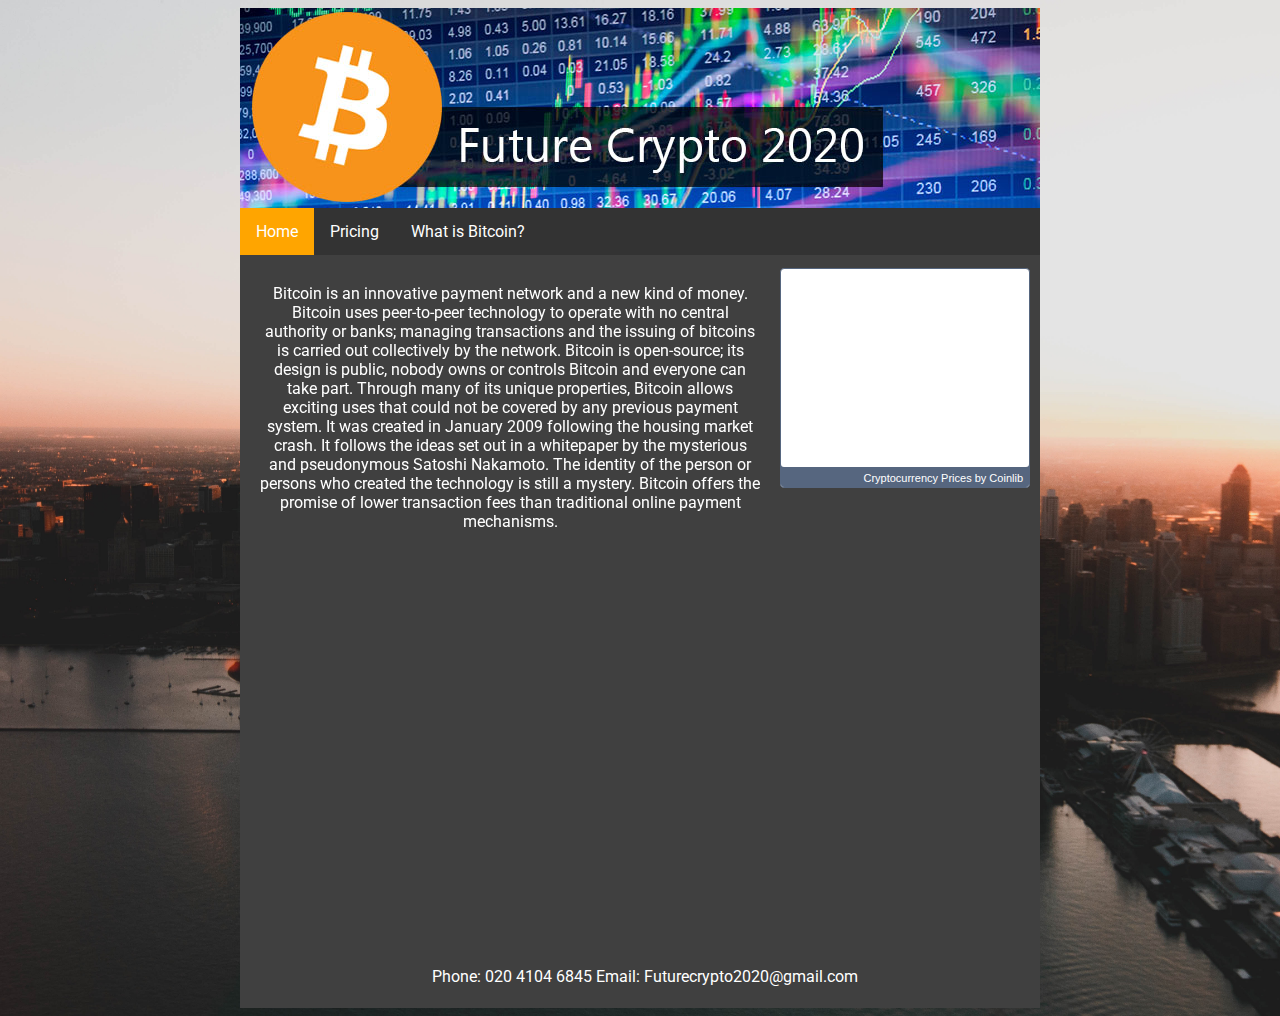
<file: index.html>
<!DOCTYPE html>
<html>
<head>
<!-- Title, Favicon and Stylesheet link -->
<title> Future Crypto 2020 - Home </title>
<link href="favicon.ico" rel="icon" type="image/x-icon" />
<link rel="stylesheet" href="style.css">
<link href="https://fonts.googleapis.com/css2?family=Roboto&display=swap" rel="stylesheet">
</head>
<body>
	<div id="main">
		<div id="banner">
		<img src="images/logo.jpg" alt="Future Crypto 2020 Logo">
		<!-- End of Banner Div -->
		</div>
		<div id="nav">
		<!-- Navigation List -->
		<ul>
			<li><a class="active" href="index.html">Home</a></li>
			<li><a href="pricing.html">Pricing</a></li>
			<li><a href="whatisbitcoin.html">What is Bitcoin?</a></li>
		</ul>
		</div>
		<!-- Start of content -->
		<div id="content">
		<!-- Bitcoin Live Price -->
		<div id="bitcoinwidget" style="float: right; width: 250px; height:220px; background-color: #FFFFFF; overflow:hidden; box-sizing: border-box; border: 1px solid #56667F; border-radius: 4px; text-align: right; line-height:14px; block-size:220px; font-size: 12px; font-feature-settings: normal; text-size-adjust: 100%; box-shadow: inset 0 -20px 0 0 #56667F;padding:1px;padding: 0px; margin: 0px;"><div style="height:200px; padding:0px; margin:0px; width: 100%;"><iframe src="https://widget.coinlib.io/widget?type=single_v2&theme=light&coin_id=859&pref_coin_id=3373" width="250" height="196px" scrolling="auto" marginwidth="0" marginheight="0" frameborder="0" border="0" style="border:0;margin:0;padding:0;line-height:14px;"></iframe></div><div style="color: #FFFFFF; line-height: 14px; font-weight: 400; font-size: 11px; box-sizing: border-box; padding: 2px 6px; width: 100%; font-family: Verdana, Tahoma, Arial, sans-serif;"><a href="https://coinlib.io" target="_blank" style="font-weight: 500; color: #FFFFFF; text-decoration:none; font-size:11px">Cryptocurrency Prices</a>&nbsp;by Coinlib</div></div>
			<div id="text">
			<p> Bitcoin is an innovative payment network and a new kind of money.
			Bitcoin uses peer-to-peer technology to operate with no central authority or banks; managing transactions and the issuing of bitcoins is carried out collectively by the network. 
			Bitcoin is open-source; its design is public, nobody owns or controls Bitcoin and everyone can take part. 
			Through many of its unique properties, Bitcoin allows exciting uses that could not be covered by any previous payment system. 
			It was created in January 2009 following the housing market crash. It follows the ideas set out in a whitepaper by the mysterious and pseudonymous Satoshi Nakamoto. 
			The identity of the person or persons who created the technology is still a mystery. 
			Bitcoin offers the promise of lower transaction fees than traditional online payment mechanisms.
			</p>
			</div>
		<!-- Youtube Video -->
		<iframe width="760" height="400" src="https://www.youtube-nocookie.com/embed/Cw29h7LhEuE" frameborder="0" allow="accelerometer; autoplay; encrypted-media; gyroscope; picture-in-picture" allowfullscreen></iframe>
		<div id="footer">
		<p> Phone: 020 4104 6845 Email: Futurecrypto2020@gmail.com <p>
		<!-- End of Footer Div -->
		</div>
		<!-- End of Content Div -->
		</div>
		<!-- End of Navigation Div -->
		</div>
	<!-- End of Main Div -->
	</div>
</body>
</html>
</file>
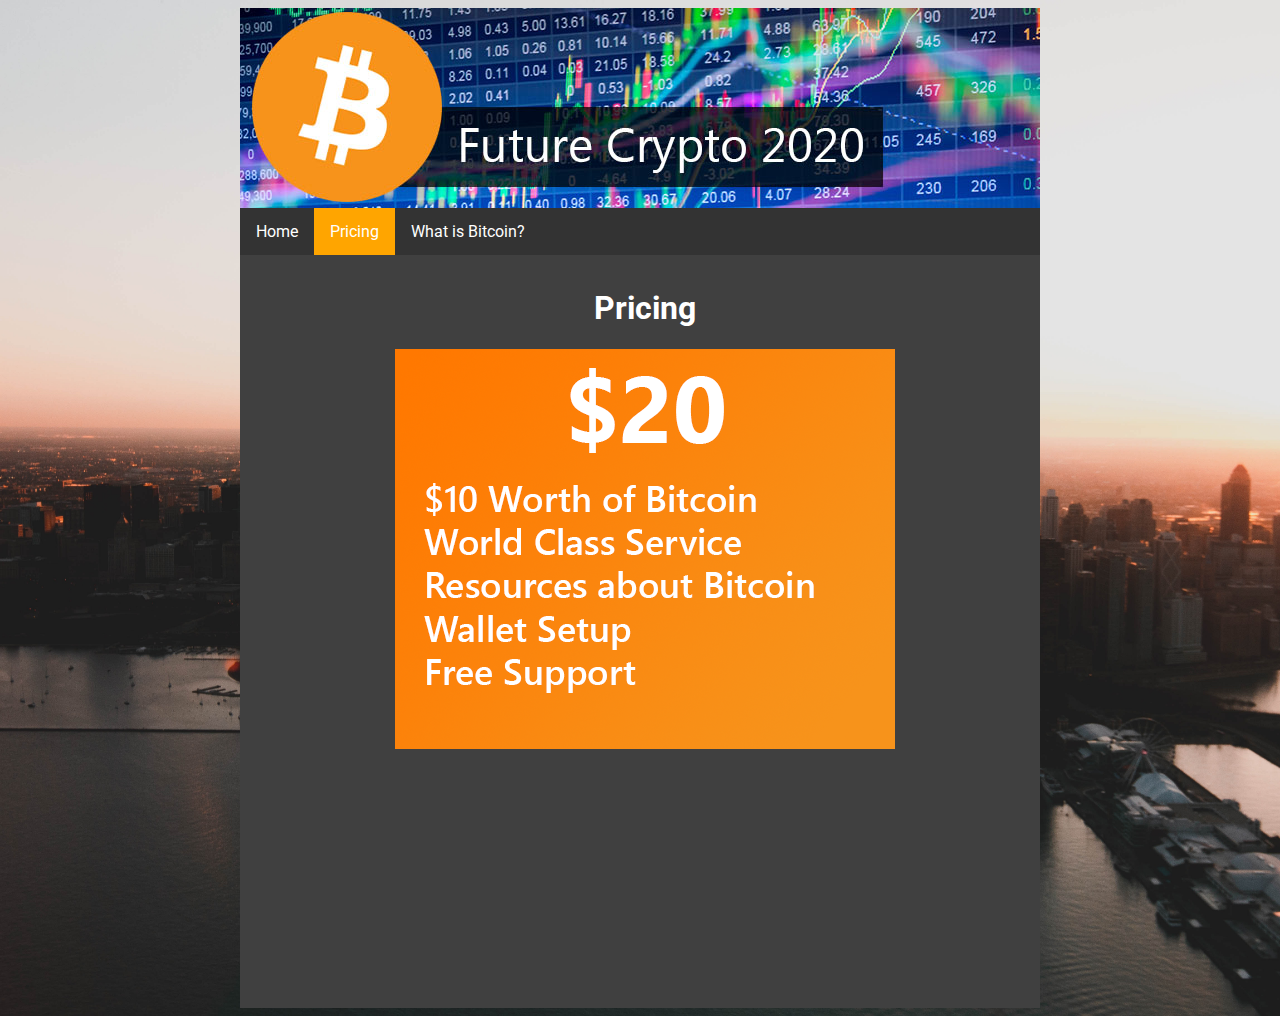
<file: pricing.html>
<!DOCTYPE html>
<html>
<head>
<!-- Title, Favicon and Stylesheet link -->
<title> Future Crypto 2020 - Pricing </title>
<link href="favicon.ico" rel="icon" type="image/x-icon" />
<link href="https://fonts.googleapis.com/css2?family=Roboto&display=swap" rel="stylesheet">
<link rel="stylesheet" href="style.css">
</head>
<body>
	<div id="main">
		<div id="banner">
		<img src="images/logo.jpg" alt="Future Crypto 2020 Logo">
		<!-- End of Banner Div -->
		</div>
		<div id="nav">
		<!-- Navigation List -->
		<ul>
			<li><a href="index.html">Home</a></li>
			<li><a class="active" href="pricing.html">Pricing</a></li>
			<li><a href="whatisbitcoin.html">What is Bitcoin?</a></li>
		</ul>
		</div>
		<!-- Start of content -->
		<div id="content">
			<div id="pricebox">
			<h1> Pricing </h1>
			<img src="images/pricing.png" alt="Bitcoin Pricing">
		<!-- End of Content Div -->
		</div>
		<!-- End of Navigation Div -->
		</div>
	<!-- End of Main Div -->
	</div>
</body>
</html>
</file>
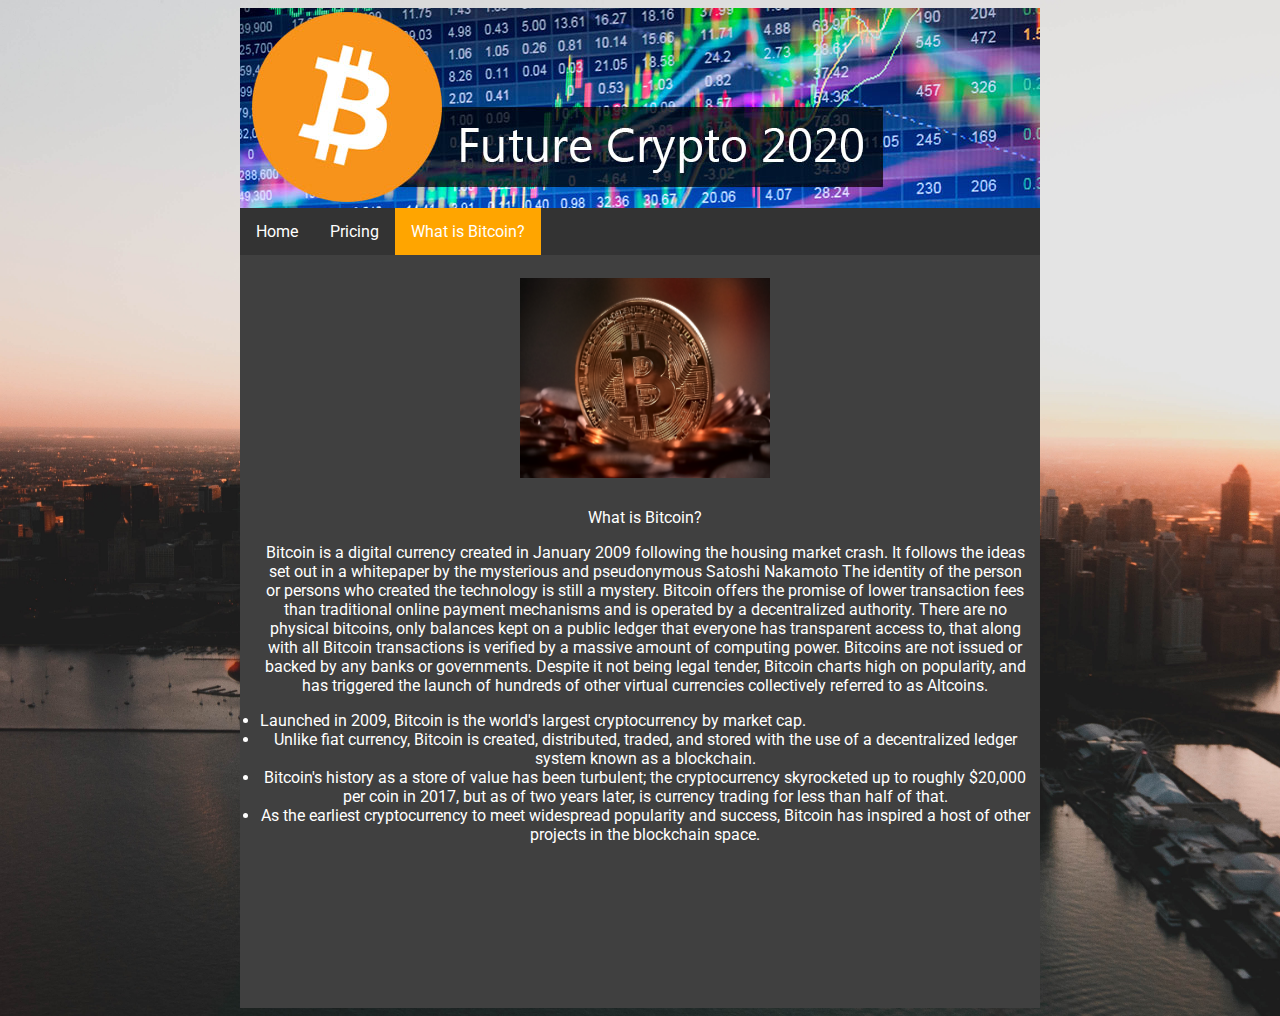
<file: whatisbitcoin.html>
<!DOCTYPE html>
<html>
<head>
<!-- Title, Favicon and Stylesheet link -->
<title> Future Crypto 2020 - What is Bitcoin? </title>
<link href="favicon.ico" rel="icon" type="image/x-icon" />
<link rel="stylesheet" href="style.css">
<link href="https://fonts.googleapis.com/css2?family=Roboto&display=swap" rel="stylesheet">
</head>
<body>
	<div id="main">
		<div id="banner">
		<img src="images/logo.jpg" alt="Future Crypto 2020 Logo">
		<!-- End of Banner Div -->
		</div>
		<div id="nav">
		<!-- Navigation List -->
		<ul>
			<li><a href="index.html">Home</a></li>
			<li><a href="pricing.html">Pricing</a></li>
			<li><a class="active" href="whatisbitcoin.html">What is Bitcoin?</a></li>
		</ul>
		</div>
		<!-- Start of content -->
		<div id="content">
		<!-- Don't look at this, the code is rubbish -->
		<img src="images/bitcoin.jpg" style="padding: 10px;" alt="Bitcoin" width="250" height="200">
		<p> What is Bitcoin? </p>
		<p> Bitcoin is a digital currency created in January 2009 following the housing market crash. 
		It follows the ideas set out in a whitepaper by the mysterious and pseudonymous Satoshi Nakamoto
		The identity of the person or persons who created the technology is still a mystery. 
		Bitcoin offers the promise of lower transaction fees than traditional online payment mechanisms and is operated by a decentralized authority.
		There are no physical bitcoins, only balances kept on a public ledger that everyone has transparent access to, that along with all Bitcoin transactions is verified by a massive amount of computing power.
		Bitcoins are not issued or backed by any banks or governments. Despite it not being legal tender, Bitcoin charts high on popularity, and has triggered the launch of hundreds of other virtual currencies collectively referred to as Altcoins. </p>
		<li> Launched in 2009, Bitcoin is the world's largest cryptocurrency by market cap. </li>
		<li> Unlike fiat currency, Bitcoin is created, distributed, traded, and stored with the use of a decentralized ledger system known as a blockchain. </li>
		<li> Bitcoin's history as a store of value has been turbulent; the cryptocurrency skyrocketed up to roughly $20,000 per coin in 2017, but as of two years later, is currency trading for less than half of that. </li>
		<li> As the earliest cryptocurrency to meet widespread popularity and success, Bitcoin has inspired a host of other projects in the blockchain space. </li>
		<!-- End of Content Div -->
		</div>
		<!-- End of Navigation Div -->
		</div>
	<!-- End of Main Div -->
	</div>
</body>
</html>
</file>
<file: style.css>
/* Style behind the fixed width section */
html{
	background-image: url("images/background.jpg");
	background-size: cover;
	}

/* Fixed width website section */	
#main {
	/* Gray */
	background-color: #404040;
	width: 800px;
	height: 1000px;
	margin-left: auto;
	margin-right: auto;
	}
/* Banner at the top of the page */ 
#banner {
	/* Dark Gray */
	background-color: #1a1a1a;
	width: 800px;
	height: 200px;
	}
	
/* Navigation Menu */	
#nav {
	width: 800px;
	height: 40px;
	background-color: gray;
	font-family: 'Roboto', sans-serif;
	}

/* Images and text */	
#content {
	width: 770px;
	height: 600px;
	text-align: left;
	padding: 20px;
	font-family: 'Roboto', sans-serif;
	color: white;
	text-align: center;
	}
/* Do Not Touch please i beg you */	
#text {
	padding-right: 270px;
	}
	
#bitcoinwidget {
	padding: 10px;
	float:right;
	}
	
#footer {
	text-align: center;
	font-family: 'Roboto', sans-serif;
	}
	

/* Menu Bar Style */
ul {
  list-style-type: none;
  margin: 0;
  padding: 0;
  overflow: hidden;
  background-color: #333;
}

li {
  float: left;
}

li a {
  display: block;
  color: white;
  text-align: center;
  padding: 14px 16px;
  text-decoration: none;
}

li a:hover:not(.active) {
  background-color: #111;
}

.active {
  background-color: #FFA500;
}
</file>
